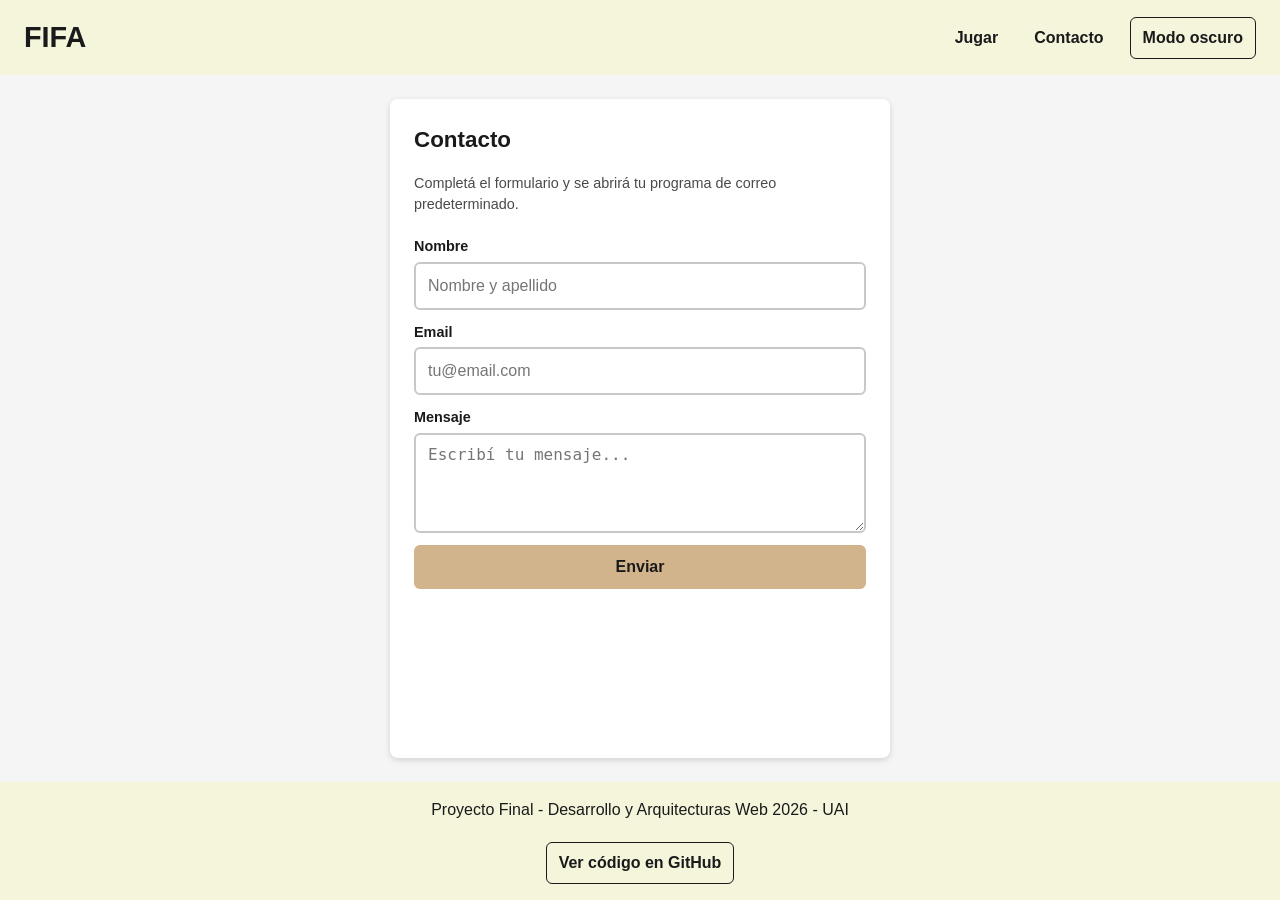
<file: contacto.html>
<!DOCTYPE html>
<html lang="es">
<head>
    <meta charset="UTF-8">
    <meta name="viewport" content="width=device-width, initial-scale=1.0">
    <title>FIFA - Contacto</title>
    <link rel="stylesheet" href="css/reset.css?v=3">
    <link rel="stylesheet" href="css/estilos.css?v=3">
</head>
<body id="contenedorApp" class="tema-claro">
    <header class="cabecera">
        <h1 class="titulo">FIFA</h1>
        <nav class="navegacion">
            <a class="enlace-nav" href="index.html">Jugar</a>
            <a class="enlace-nav" href="contacto.html">Contacto</a>
            <button class="boton boton-tema" type="button">Modo oscuro</button>
        </nav>
    </header>
    <main class="contenedor-principal">
        <section class="panel-contacto">
            <h2 class="subtitulo">Contacto</h2>
            <p class="texto-ayuda">Completá el formulario y se abrirá tu programa de correo predeterminado.</p>
            <div class="campo-formulario">
                <label class="etiqueta">
                    Nombre
                    <input class="input-formulario input-nombre-contacto" type="text" placeholder="Nombre y apellido" autocomplete="off">
                </label>
                <p class="texto-error oculto error-nombre-contacto">Ingresá un nombre alfanumérico válido.</p>
            </div>
            <div class="campo-formulario">
                <label class="etiqueta">
                    Email
                    <input class="input-formulario input-mail-contacto" type="text" placeholder="tu@email.com" autocomplete="off">
                </label>
                <p class="texto-error oculto error-mail-contacto">Ingresá un email válido.</p>
            </div>
            <div class="campo-formulario">
                <label class="etiqueta">
                    Mensaje
                    <textarea class="input-formulario area-mensaje input-mensaje-contacto" placeholder="Escribí tu mensaje..."></textarea>
                </label>
                <p class="texto-error oculto error-mensaje-contacto">El mensaje debe tener más de 5 caracteres.</p>
            </div>
            <button class="boton boton-primario boton-enviar-contacto" type="button">Enviar</button>
        </section>
    </main>
    <footer class="pie-pagina">
        <p class="texto-pie">Proyecto Final - Desarrollo y Arquitecturas Web 2026 - UAI</p>
        <a href="https://github.com/LaruuPollastrini/Futbolle-Proyecto" target="_blank" rel="noopener noreferrer" class="boton boton-secundario">
        Ver código en GitHub
        </a>
    </footer>
    <div class="modal modal-mensaje oculto">
        <div class="modal-contenido">
            <p class="modal-texto texto-modal-mensaje"></p>
            <button class="boton boton-primario boton-cerrar-modal" type="button">Cerrar</button>
        </div>
    </div>
    <script src="js/ui.js?v=3"></script>
    <script src="js/contacto.js?v=3"></script>
</body>
</html>
</file>
<file: css/estilos.css>
body {
    display: flex;
    flex-direction: column;
    min-height: 100vh;
    background-color: #f5f5f5;
    color: #1a1a1a;
}
h1 {
    font-size: 1.8rem;
    font-weight: bold;
}
h2 {
    font-size: 1.4rem;
    font-weight: bold;
}
label {
    display: flex;
    flex-direction: column;
    gap: 4px;
    font-size: 0.9rem;
    font-weight: bold;
}
textarea {
    resize: vertical;
}
.oculto {
    display: none !important;
}
.cabecera {
    display: flex;
    flex-wrap: wrap;
    align-items: center;
    justify-content: space-between;
    gap: 12px;
    padding: 16px 24px;
    background-color: #F5F5DC;
    color: #1a1a1a;
}
.titulo {
    color: #1a1a1a;
}
.navegacion {
    display: flex;
    flex-wrap: wrap;
    align-items: center;
    gap: 16px;
}
.enlace-nav {
    padding: 6px 10px;
    border-radius: 4px;
    font-weight: bold;
}
.enlace-nav:hover {
    background-color: #E6E6C5;
}

.contenedor-principal {
    display: flex;
    flex: 1;
    justify-content: center;
    padding: 24px;
}
.panel-juego {
    display: flex;
    flex-direction: column;
    gap: 16px;
    width: 100%;
    max-width: 900px;
    padding: 20px;
    border-radius: 8px;
    background-color: #ffffff;
    box-shadow: 0 2px 6px rgba(0, 0, 0, 0.15);
}
.panel-contacto {
    display: flex;
    flex-direction: column;
    gap: 12px;
    width: 100%;
    max-width: 500px;
    padding: 24px;
    border-radius: 8px;
    background-color: #ffffff;
    box-shadow: 0 2px 6px rgba(0, 0, 0, 0.15);
}
.subtitulo {
    margin-bottom: 4px;
}
.texto-ayuda {
    margin-bottom: 8px;
    color: #4a4a4a;
    font-size: 0.9rem;
}
.fila-info {
    display: flex;
    flex-wrap: wrap;
    align-items: center;
    justify-content: space-between;
    gap: 12px;
}
.info-dato {
    font-weight: bold;
}
.panel-pista-extra {
    display: flex;
    flex-direction: column;
    align-items: center;
    gap: 8px;
    padding: 12px;
    border-radius: 8px;
    background-color: #f0f0f0;
}
.foto-pista {
    width: 120px;
    height: 120px;
    border-radius: 8px;
    object-fit: cover;
}
.pistas-progresivas {
    display: flex;
    flex-wrap: wrap;
    justify-content: center;
    gap: 10px;
    font-size: 0.9rem;
    font-weight: bold;
}
.chip-pista {
    padding: 4px 10px;
    border-radius: 12px;
    background-color: #1b5e20;
    color: #ffffff;
}
.nivel-blur-0 {
    filter: blur(0);
}
.nivel-blur-1 {
    filter: blur(2px);
}
.nivel-blur-2 {
    filter: blur(4px);
}
.nivel-blur-3 {
    filter: blur(6px);
}
.nivel-blur-4 {
    filter: blur(8px);
}
.nivel-blur-5 {
    filter: blur(10px);
}
.nivel-blur-6 {
    filter: blur(12px);
}
.nivel-blur-7 {
    filter: blur(14px);
}
.nivel-blur-8 {
    filter: blur(16px);
}
.contenedor-busqueda {
    position: relative;
    display: flex;
    flex-direction: column;
}
.input-busqueda {
    padding: 10px 12px;
    border: 2px solid #c8c8c8;
    border-radius: 6px;
    font-size: 1rem;
}
.input-busqueda:focus {
    border-color: #1b5e20;
    outline: none;
}
.lista-autocompletado {
    position: absolute;
    top: 100%;
    left: 0;
    z-index: 10;
    display: flex;
    flex-direction: column;
    width: 100%;
    max-height: 220px;
    margin-top: 4px;
    overflow-y: auto;
    border: 1px solid #c8c8c8;
    border-radius: 6px;
    background-color: #ffffff;
    box-shadow: 0 4px 10px rgba(0, 0, 0, 0.2);
}
.item-autocompletado {
    padding: 8px 12px;
    cursor: pointer;
}
.item-autocompletado:hover {
    background-color: #e8f5e9;
}
.cabecera-tablero {
    display: flex;
    gap: 8px;
    padding: 8px 4px;
    border-bottom: 2px solid #c8c8c8;
    font-weight: bold;
    font-size: 0.85rem;
}
.columna-cabecera {
    flex: 1;
    text-align: center;
}
.tablero-intentos {
    display: flex;
    flex-direction: column;
    gap: 8px;
}
.fila-intento {
    display: flex;
    gap: 8px;
}
.celda-tablero {
    display: flex;
    flex: 1;
    align-items: center;
    justify-content: center;
    padding: 10px 4px;
    border-radius: 6px;
    text-align: center;
    font-size: 0.85rem;
    font-weight: bold;
    color: #ffffff;
    background-color: #757575;
}
.celda-nombre {
    gap: 6px;
    background-color: #1b5e20;
}
.foto-jugador-intento {
    width: 28px;
    height: 28px;
    border-radius: 4px;
    object-fit: cover;
}
.pista-verde {
    background-color: #2e7d32;
}
.pista-roja {
    background-color: #c62828;
}
.pista-neutra {
    background-color: #ef6c00;
}
.campo-formulario {
    display: flex;
    flex-direction: column;
    gap: 4px;
}
.input-formulario {
    padding: 10px 12px;
    border: 2px solid #c8c8c8;
    border-radius: 6px;
    font-size: 1rem;
    font-weight: normal;
}
.input-formulario:focus {
    border-color: #1b5e20;
    outline: none;
}
.area-mensaje {
    min-height: 100px;
}
.texto-error {
    color: #c62828;
    font-size: 0.8rem;
}
.pie-pagina {
    padding: 16px 24px;
    background-color: #F5F5DC;
    color: #1a1a1a;
    text-align: center;
}
.boton {
    padding: 10px 16px;
    border-radius: 6px;
    font-weight: bold;
}
.boton-primario {
    background-color: #D2B48C;
    color: #1a1a1a;
}
.boton-primario:hover {
    background-color: #C19A6B;
}
.boton-secundario {
    background-color: #e0e0e0;
    color: #1a1a1a;
}
.boton-secundario:hover {
    background-color: #cfcfcf;
}
.boton-tema {
    padding: 8px 12px;
    border: 1px solid #1a1a1a;
    border-radius: 6px;
    color: #1a1a1a;
}
.boton-tema:hover {
    background-color: #e6d3a8; 
}
.modal {
    position: fixed;
    top: 0;
    left: 0;
    z-index: 100;
    display: flex;
    align-items: center;
    justify-content: center;
    width: 100%;
    height: 100%;
    background-color: rgba(0, 0, 0, 0.55);
}
.modal-contenido {
    display: flex;
    flex-direction: column;
    gap: 12px;
    width: 90%;
    max-width: 420px;
    padding: 24px;
    border-radius: 8px;
    background-color: #ffffff;
    color: #1a1a1a;
}
.modal-contenido-ancho {
    max-width: 640px;
}
.modal-texto {
    font-weight: bold;
}
.input-nombre {
    padding: 10px 12px;
    border: 2px solid #c8c8c8;
    border-radius: 6px;
    font-size: 1rem;
    font-weight: normal;
}
.fila-dificultad {
    display: flex;
    flex-wrap: wrap;
    gap: 14px;
}
.etiqueta-dificultad {
    display: flex;
    flex-direction: row;
    align-items: center;
    gap: 4px;
    font-weight: normal;
    font-size: 0.9rem;
}
.fila-orden {
    display: flex;
    gap: 8px;
}
.lista-historial {
    display: flex;
    flex-direction: column;
    gap: 8px;
    max-height: 320px;
    overflow-y: auto;
}
.item-historial {
    display: flex;
    flex-direction: column;
    gap: 2px;
    padding: 10px;
    border-radius: 6px;
    background-color: #f0f0f0;
    font-size: 0.85rem;
}
.item-historial-ganada {
    border-left: 4px solid #2e7d32;
}
.item-historial-perdida {
    border-left: 4px solid #c62828;
}
.tema-oscuro {
    background-color: #121212;
    color: #ededed;
}
.tema-oscuro .panel-juego {
    background-color: #1e1e1e;
    box-shadow: 0 2px 6px rgba(0, 0, 0, 0.5);
}
.tema-oscuro .panel-contacto {
    background-color: #1e1e1e;
    box-shadow: 0 2px 6px rgba(0, 0, 0, 0.5);
}
.tema-oscuro .texto-ayuda {
    color: #b0b0b0;
}
.tema-oscuro .input-busqueda {
    border-color: #444444;
    background-color: #2a2a2a;
    color: #ededed;
}
.tema-oscuro .input-formulario {
    border-color: #444444;
    background-color: #2a2a2a;
    color: #ededed;
}
.tema-oscuro .input-nombre {
    border-color: #444444;
    background-color: #2a2a2a;
    color: #ededed;
}
.tema-oscuro .lista-autocompletado {
    border-color: #444444;
    background-color: #2a2a2a;
}
.tema-oscuro .item-autocompletado:hover {
    background-color: #333333;
}
.tema-oscuro .panel-pista-extra {
    background-color: #2a2a2a;
}
.tema-oscuro .cabecera-tablero {
    border-color: #444444;
}
.tema-oscuro .modal-contenido {
    background-color: #1e1e1e;
    color: #ededed;
}
.tema-oscuro .boton-secundario {
    background-color: #333333;
    color: #ededed;
}
.tema-oscuro .boton-secundario:hover {
    background-color: #444444;
}
.tema-oscuro .item-historial {
    background-color: #2a2a2a;
}
.boton-secundario {
    padding: 8px 12px;
    border: 1px solid #1a1a1a; 
    border-radius: 6px;
    color: #1a1a1a;          
    font-weight: bold;
    background-color: transparent; 
    cursor: pointer;
    text-decoration: none;  
    display: inline-block;
    margin-top: 20px;  
}
.boton-secundario:hover {
    background-color: #e6d3a8; 
}
@media (max-width: 700px) {
    .cabecera {
        flex-direction: column;
        align-items: flex-start;
    }
    .fila-info {
        flex-direction: column;
        align-items: flex-start;
    }
    .cabecera-tablero {
        display: none;
    }
    .fila-intento {
        flex-wrap: wrap;
    }
    .celda-tablero {
        min-width: 45%;
    }
}
@media (max-width: 420px) {
    .celda-tablero {
        min-width: 100%;
    }
    .navegacion {
        flex-direction: column;
        align-items: flex-start;
    }
}
</file>
